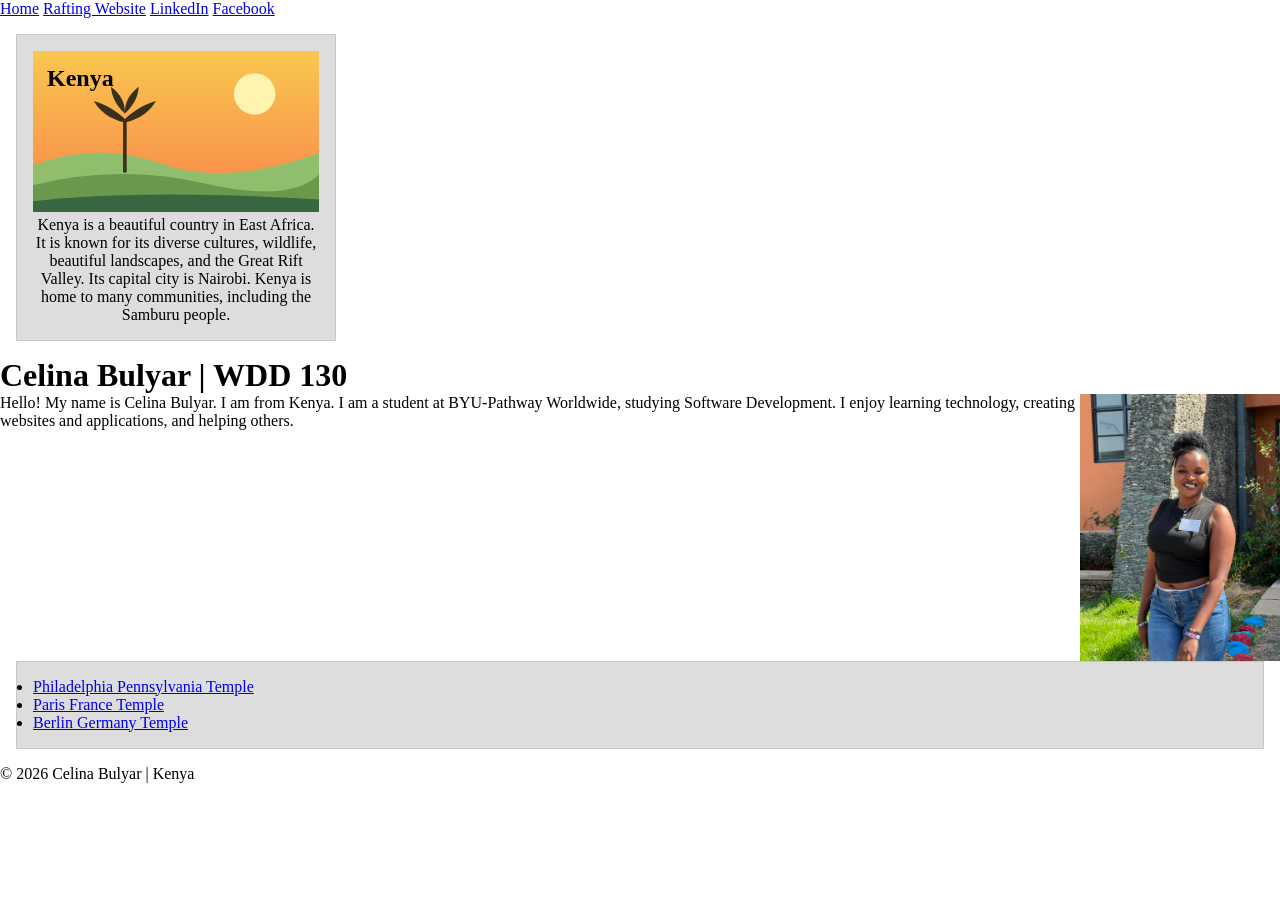
<file: index.html>
<!DOCTYPE html>
<html lang="en-US">
<head>
    <meta charset="UTF-8">
    <meta name="viewport" content="width=device-width, initial-scale=1.0">
    <title>Celina Bulyar | WDD 130</title>

    <meta name="description" content="Welcome to the homepage of a BYU-Pathway Worldwide Software Development student from Kenya.">
    <meta name="author" content="Celina Bulyar">

    <link rel="stylesheet" href="styles.css">
</head>
<body>

    <header>
        <nav>
            <a href="#">Home</a>
            <a href="wwr/">Rafting Website</a>
            <a href="https://www.linkedin.com/in/celina-bulyar-" target="_blank" rel="noopener">LinkedIn</a>
            <a href="https://facebook.com" target="_blank" rel="noopener">Facebook</a>
        </nav>
    </header>

    <main>

        <aside class="box">
            <h2>Kenya</h2>
            <img src="images/kenya.svg" alt="Illustration of the Kenyan landscape">
            <p>
                Kenya is a beautiful country in East Africa.
                It is known for its diverse cultures, wildlife,
                beautiful landscapes, and the Great Rift Valley.
                Its capital city is Nairobi. Kenya is home to
                many communities, including the Samburu people.
            </p>
        </aside>

        <h1>Celina Bulyar | WDD 130</h1>

        <img src="profile.jpg.jpeg"
             alt="Photo of Celina Bulyar"
             width="200">

        <p>
            Hello! My name is Celina Bulyar.
            I am from Kenya. I am a student at BYU-Pathway Worldwide,
            studying Software Development. I enjoy learning technology,
            creating websites and applications, and helping others.
        </p>

        <ul class="box">
            <li><a href="https://www.churchofjesuschrist.org/temples/details/philadelphia-pennsylvania-temple" target="_blank" rel="noopener">Philadelphia Pennsylvania Temple</a></li>
            <li><a href="https://www.churchofjesuschrist.org/temples/details/paris-france-temple" target="_blank" rel="noopener">Paris France Temple</a></li>
            <li><a href="https://www.churchofjesuschrist.org/temples/details/berlin-germany-temple" target="_blank" rel="noopener">Berlin Germany Temple</a></li>
        </ul>

    </main>

    <footer>
        <p>© 2026 Celina Bulyar | Kenya</p>
    </footer>

</body>
</html>
</file>
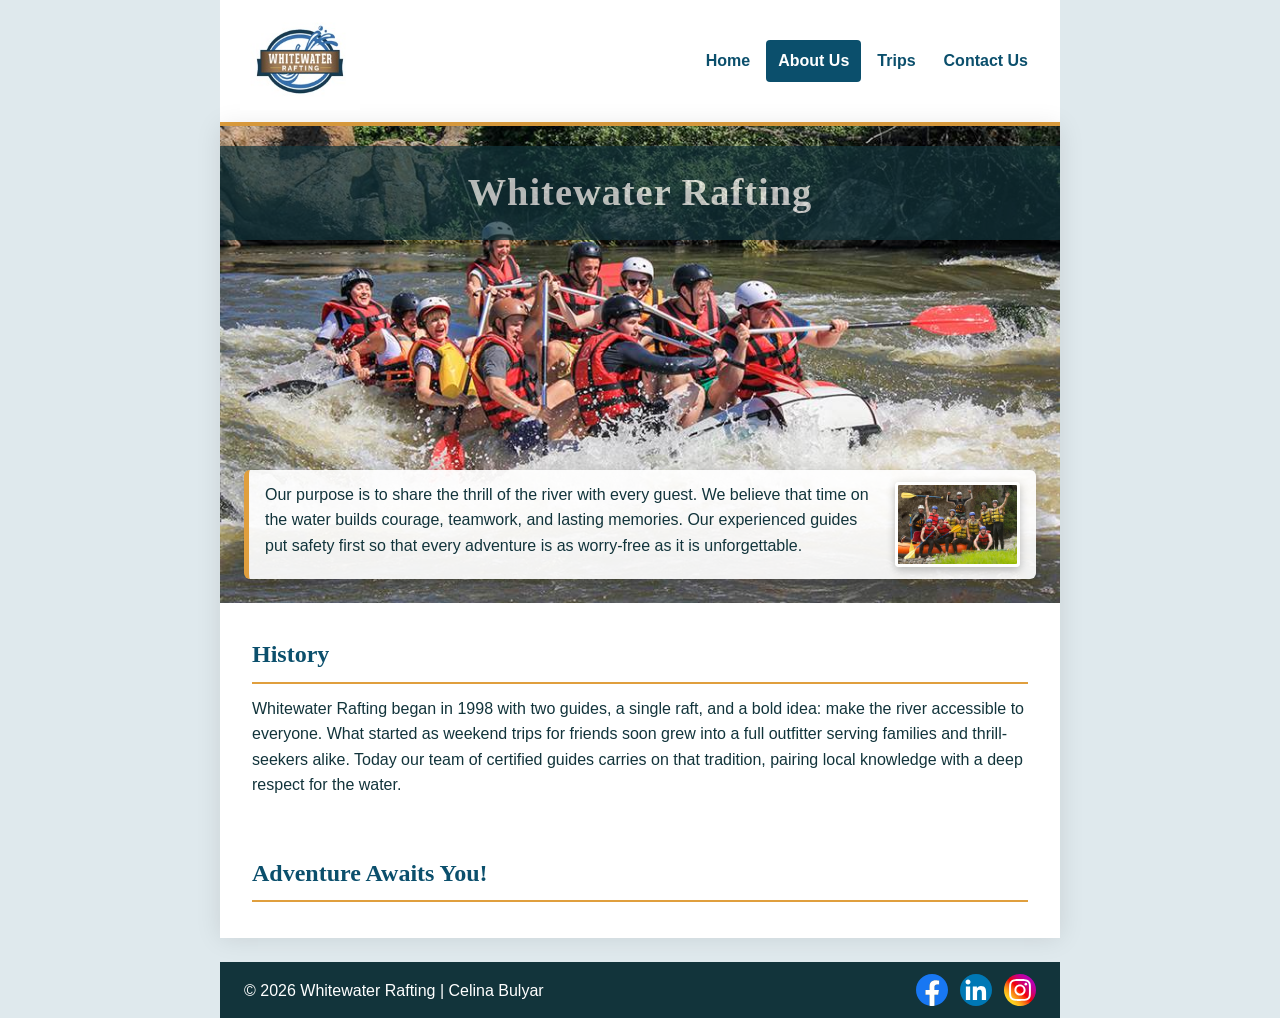
<file: wwr/about.html>
<!DOCTYPE html>
<html lang="en-US">
<head>
    <meta charset="UTF-8">
    <meta name="viewport" content="width=device-width, initial-scale=1.0">
    <title>About Us | Whitewater Rafting</title>

    <meta name="description" content="Discover the story, mission, and spirit of Whitewater Rafting, where experienced guides turn every river trip into an unforgettable adventure.">
    <meta name="author" content="Celina Bulyar">

    <link rel="stylesheet" href="styles/rafting.css">
</head>
<body>

    <header>
        <img src="images/logo.jpg" alt="Whitewater Rafting logo" class="logo">

        <nav>
            <ul>
                <li><a href="index.html">Home</a></li>
                <li><a href="about.html" class="current">About Us</a></li>
                <li><a href="trips.html">Trips</a></li>
                <li><a href="contact.html">Contact Us</a></li>
            </ul>
        </nav>
    </header>

    <main>
        <div class="hero">
            <img src="images/hero.jpg" alt="Rafting team paddling through churning whitewater rapids">

            <h1>Whitewater Rafting</h1>

            <article>
                <img src="images/happy-clients.jpg" alt="Smiling rafting clients celebrating together after a river trip">
                <p>
                    Our purpose is to share the thrill of the river with every guest.
                    We believe that time on the water builds courage, teamwork, and
                    lasting memories. Our experienced guides put safety first so that
                    every adventure is as worry-free as it is unforgettable.
                </p>
            </article>
        </div>

        <section>
            <h2>History</h2>
            <p>
                Whitewater Rafting began in 1998 with two guides, a single raft, and a
                bold idea: make the river accessible to everyone. What started as
                weekend trips for friends soon grew into a full outfitter serving
                families and thrill-seekers alike. Today our team of certified guides
                carries on that tradition, pairing local knowledge with a deep respect
                for the water.
            </p>
        </section>

        <section>
            <h2>Adventure Awaits You!</h2>
        </section>
    </main>

    <footer>
        <p>© 2026 Whitewater Rafting | Celina Bulyar</p>

        <nav class="socialmedia">
            <a href="https://facebook.com" target="_blank" rel="noopener">
                <img src="images/facebook.svg" alt="Facebook Icon">
            </a>
            <a href="https://linkedin.com" target="_blank" rel="noopener">
                <img src="images/linkedin.svg" alt="LinkedIn Icon">
            </a>
            <a href="https://instagram.com" target="_blank" rel="noopener">
                <img src="images/instagram.svg" alt="Instagram Icon">
            </a>
        </nav>
    </footer>

</body>
</html>
</file>
<file: styles.css>
* {
  margin: 0;
  padding: 0;
  box-sizing: border-box;
}

main img {
  float: right;
}

aside {
  position: relative;
  width: 20em;
  text-align: center;
}

aside img {
  width: 100%;
  height: auto;
  float: none;
}

aside h2 {
  position: absolute;
  top: 30px;
  left: 30px;
}

main ul {
  clear: both;
}

/* Class Selectors */
.box {
  margin: 1rem;
  border: 1px solid rgb(0 0 0 / 10%);
  padding: 1rem;
  background-color: #ddd;
  color: #000;
}
</file>
<file: wwr/styles/rafting.css>
:root {
    --primary-color: #0b4f6c;
    --secondary-color: #e09f3e;
    --accent1-color: #12343b;
    --accent2-color: #eef4f6;
    --heading-font: Georgia, "Times New Roman", serif;
    --body-font: "Segoe UI", Arial, Helvetica, sans-serif;
}

* {
    margin: 0;
    padding: 0;
    box-sizing: border-box;
}

body {
    font-family: var(--body-font);
    color: var(--accent1-color);
    background-color: #dfe9ed;
    line-height: 1.6;
}

header,
main,
footer {
    width: 840px;
    margin: 0 auto;
}

header {
    display: flex;
    align-items: center;
    justify-content: space-between;
    gap: 1rem;
    padding: 0.75rem 1.25rem;
    background-color: #ffffff;
    border-bottom: 4px solid var(--secondary-color);
}

header .logo {
    display: block;
    width: 120px;
    height: auto;
}

nav,
p,
section,
article {
    margin: 16px;
    padding: 8px;
}

header nav {
    margin: 0;
    padding: 0;
}

header nav ul {
    display: flex;
    flex-wrap: wrap;
    gap: 0.25rem;
    list-style: none;
}

header nav a {
    display: block;
    padding: 0.5rem 0.75rem;
    color: var(--primary-color);
    font-weight: 600;
    text-decoration: none;
    border-radius: 4px;
    transition: background-color 0.2s ease, color 0.2s ease;
}

header nav a:hover,
header nav a.current {
    background-color: var(--primary-color);
    color: #ffffff;
}

main {
    background-color: #ffffff;
    box-shadow: 0 0 24px rgb(0 0 0 / 10%);
}

h1,
h2 {
    font-family: var(--heading-font);
    color: var(--primary-color);
}

.hero {
    position: relative;
}

.hero img {
    display: block;
    width: 100%;
    height: auto;
}

.hero h1 {
    position: absolute;
    top: 20px;
    width: 100%;
    padding: 16px;
    text-align: center;
    opacity: 0.7;
    background-color: var(--accent1-color);
    color: #ffffff;
    font-size: 2.4rem;
    letter-spacing: 1px;
}

.hero article {
    position: absolute;
    right: 24px;
    bottom: 24px;
    left: 24px;
    margin: 0;
    padding: 12px 16px;
    background-color: rgb(255 255 255 / 92%);
    border-left: 5px solid var(--secondary-color);
    border-radius: 6px;
    box-shadow: 0 6px 18px rgb(0 0 0 / 25%);
}

.hero article p {
    margin: 0;
    padding: 0;
}

.hero article img {
    float: right;
    width: 125px;
    height: auto;
    margin-left: 16px;
    border: 3px solid #ffffff;
    border-radius: 4px;
    box-shadow: 0 3px 8px rgb(0 0 0 / 25%);
}

main section {
    margin: 24px 16px;
    padding: 8px 16px 24px;
}

main section h2 {
    margin-bottom: 0.75rem;
    padding-bottom: 0.5rem;
    border-bottom: 2px solid var(--secondary-color);
}

main section p {
    margin: 0;
    padding: 0;
}

footer {
    display: flex;
    flex-wrap: wrap;
    align-items: center;
    justify-content: space-between;
    gap: 0.75rem;
    padding: 0.75rem 1.5rem;
    background-color: var(--accent1-color);
    color: #ffffff;
}

footer p {
    margin: 0;
    padding: 0;
}

.socialmedia {
    display: flex;
    align-items: center;
    gap: 0.75rem;
    margin: 0;
    padding: 0;
}

.socialmedia a {
    text-decoration: none;
}

.socialmedia img {
    display: block;
    width: 32px;
    height: 32px;
}

@media (max-width: 880px) {
    header,
    main,
    footer {
        width: 100%;
    }

    header {
        flex-direction: column;
        padding: 1rem;
    }

    header nav ul {
        justify-content: center;
    }

    .hero h1 {
        top: 10px;
        font-size: 1.8rem;
    }

    .hero article {
        position: static;
        margin: 16px;
    }
}

@media (max-width: 480px) {
    header .logo {
        width: 96px;
    }

    header nav a {
        padding: 0.4rem 0.6rem;
        font-size: 0.9rem;
    }

    .hero h1 {
        font-size: 1.4rem;
        padding: 10px;
    }

    .hero article img {
        width: 100px;
    }

    footer {
        flex-direction: column;
        text-align: center;
    }
}
</file>
